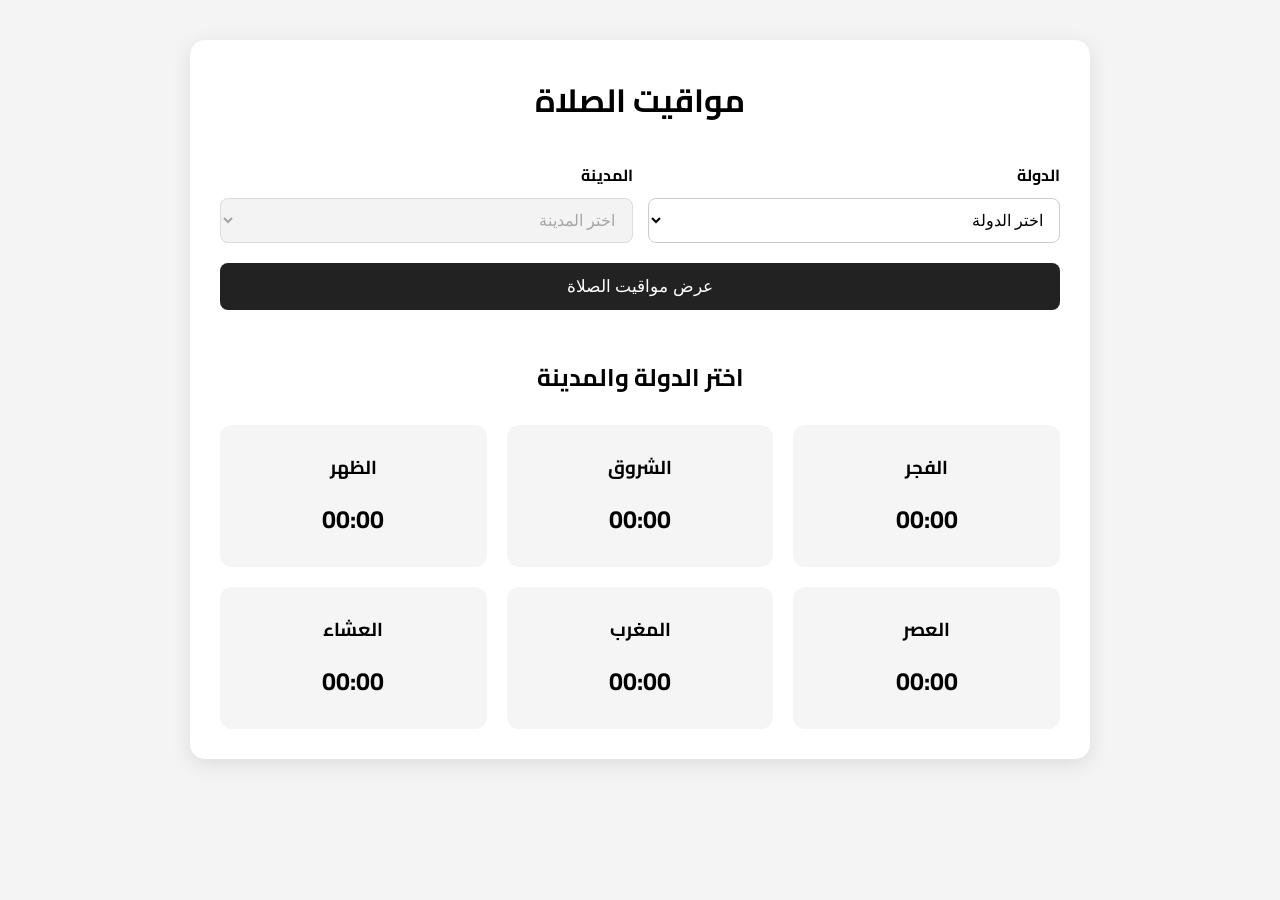
<file: index.html>
<!DOCTYPE html>
<html lang="ar" dir="rtl">

<head>
    <meta charset="UTF-8">
    <meta name="viewport" content="width=device-width, initial-scale=1.0">

    <title>مواقيت الصلاة</title>

    <link rel="stylesheet" href="style.css">
</head>

<body>

    <div class="container">

        <h1>مواقيت الصلاة</h1>

        <!-- اختيار الدولة والمدينة -->
        <div class="form">

            <div class="input-group">
                <label for="country">الدولة</label>
                <select id="country">
                    <option value="" disabled selected>اختر الدولة</option>
                </select>
            </div>

            <div class="input-group">
                <label for="city">المدينة</label>
                <select id="city" disabled>
                    <option value="">اختر المدينة</option>
                </select>
            </div>

        </div>

        <button id="btn" type="button">عرض مواقيت الصلاة</button>

        <!-- Loading -->
        <p id="loading" aria-live="polite">جاري تحميل المواقيت...</p>

        <!-- Error -->
        <p id="error" aria-live="assertive"></p>

        <!-- المكان والتاريخ -->
        <div class="info">
            <h2 id="location">اختر الدولة والمدينة</h2>
            <p id="date"></p>
        </div>

        <!-- مواقيت الصلاة -->
        <div class="prayer-times">

            <div class="prayer">
                <h3>الفجر</h3>
                <p id="fajr">00:00</p>
            </div>

            <div class="prayer">
                <h3>الشروق</h3>
                <p id="sunrise">00:00</p>
            </div>

            <div class="prayer">
                <h3>الظهر</h3>
                <p id="dhuhr">00:00</p>
            </div>

            <div class="prayer">
                <h3>العصر</h3>
                <p id="asr">00:00</p>
            </div>

            <div class="prayer">
                <h3>المغرب</h3>
                <p id="maghrib">00:00</p>
            </div>

            <div class="prayer">
                <h3>العشاء</h3>
                <p id="isha">00:00</p>
            </div>

        </div>

    </div>


    <script src="script.js"></script>

</body>

</html>
</file>
<file: style.css>
@import url('https://fonts.googleapis.com/css2?family=Cairo:wght@400;600;700&display=swap');

:root {
    --color-bg: #f4f4f4;
    --color-white: #ffffff;
    --color-dark: #222;
    --color-dark-hover: #444;
    --color-border: #ccc;
    --color-gray-bg: #eee;
    --color-gray-light: #f5f5f5;
    --color-text-muted: #666;
    --color-error: red;

    --radius-sm: 8px;
    --radius-md: 12px;
    --radius-lg: 15px;

    --transition-fast: 0.2s ease;
}

* {
    box-sizing: border-box;
    margin: 0;
    padding: 0;
}

body {
    font-family: 'Cairo', Arial, sans-serif;
    background-color: var(--color-bg);
    min-height: 100vh;
    padding: 40px 20px;
}

.container {
    max-width: 900px;
    margin: auto;
    background-color: var(--color-white);
    padding: 30px;
    border-radius: var(--radius-lg);
    box-shadow: 0 5px 20px rgba(0, 0, 0, 0.1);
}

h1 {
    text-align: center;
    margin-bottom: 30px;
}

/* Country + City */

.form {
    display: flex;
    gap: 15px;
    margin-bottom: 20px;
}

.input-group {
    flex: 1;
}

.input-group label {
    display: block;
    margin-bottom: 8px;
    font-weight: bold;
}

.input-group select {
    width: 100%;
    padding: 12px;
    border: 1px solid var(--color-border);
    border-radius: var(--radius-sm);
    font-size: 16px;
    background-color: var(--color-white);
    cursor: pointer;
    transition: border-color var(--transition-fast);
}

.input-group select:disabled {
    background-color: var(--color-gray-bg);
    cursor: not-allowed;
}

.input-group select:focus-visible {
    outline: 2px solid var(--color-dark);
    outline-offset: 2px;
}

/* Button */

#btn {
    width: 100%;
    padding: 13px;
    border: none;
    border-radius: var(--radius-sm);
    background-color: var(--color-dark);
    color: var(--color-white);
    font-size: 17px;
    cursor: pointer;
    margin-bottom: 20px;
    transition: background-color var(--transition-fast);
}

#btn:hover {
    background-color: var(--color-dark-hover);
}

#btn:focus-visible {
    outline: 2px solid var(--color-dark);
    outline-offset: 2px;
}

#btn:disabled {
    background-color: var(--color-gray-bg);
    color: var(--color-text-muted);
    cursor: not-allowed;
}

/* Loading */

#loading {
    display: none;
    text-align: center;
    margin: 20px 0;
}

/* Error */

#error {
    color: var(--color-error);
    text-align: center;
    margin: 15px 0;
}

/* Location */

.info {
    text-align: center;
    margin: 25px 0;
}

#location {
    margin-bottom: 10px;
}

#date {
    color: var(--color-text-muted);
}

/* Prayer Times */

.prayer-times {
    display: grid;
    grid-template-columns: repeat(3, 1fr);
    gap: 20px;
}

.prayer {
    background-color: var(--color-gray-light);
    padding: 25px;
    text-align: center;
    border-radius: var(--radius-md);
    transition: transform var(--transition-fast);
}

.prayer:hover {
    transform: translateY(-3px);
}

.prayer h3 {
    margin-bottom: 10px;
}

.prayer p {
    font-size: 25px;
    font-weight: bold;
}

/* Responsive */

@media (max-width: 700px) {

    .form {
        flex-direction: column;
    }

    .prayer-times {
        grid-template-columns: repeat(2, 1fr);
    }
}

@media (max-width: 450px) {

    .prayer-times {
        grid-template-columns: 1fr;
    }
}
</file>
